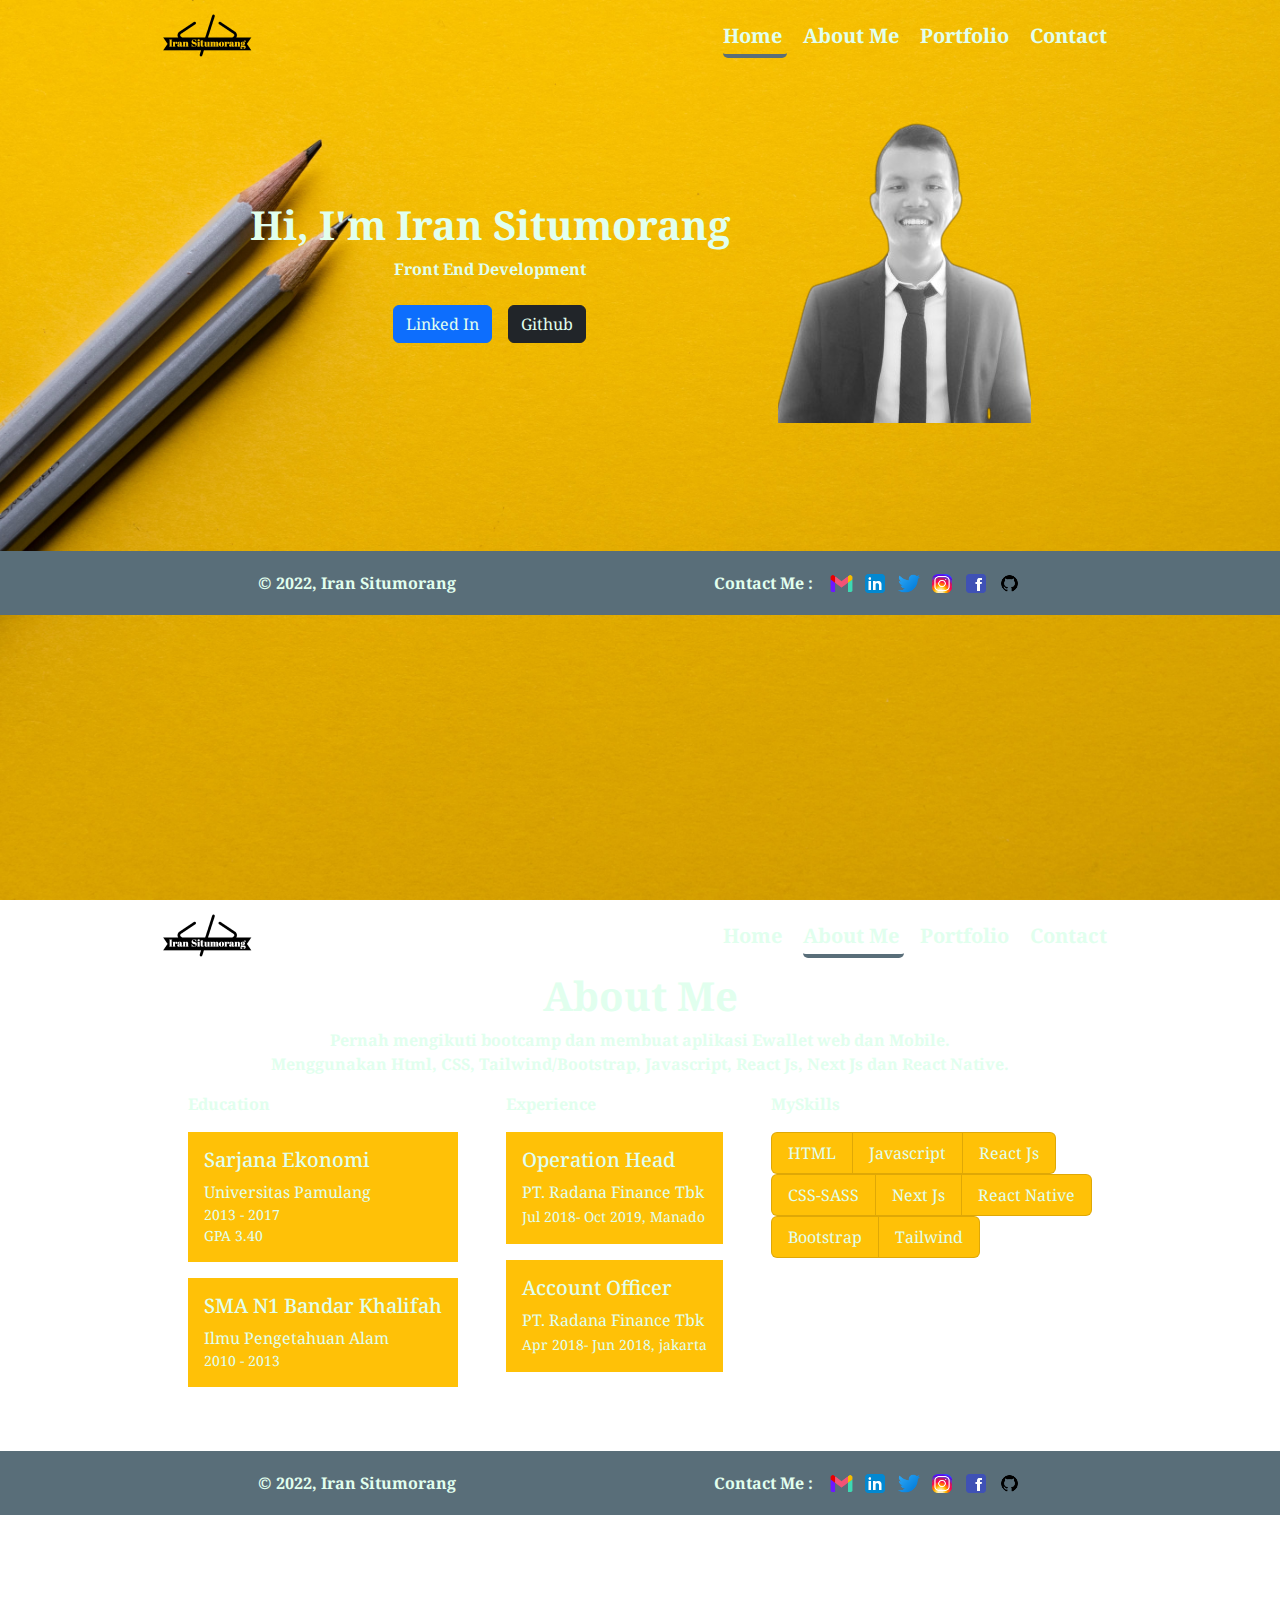
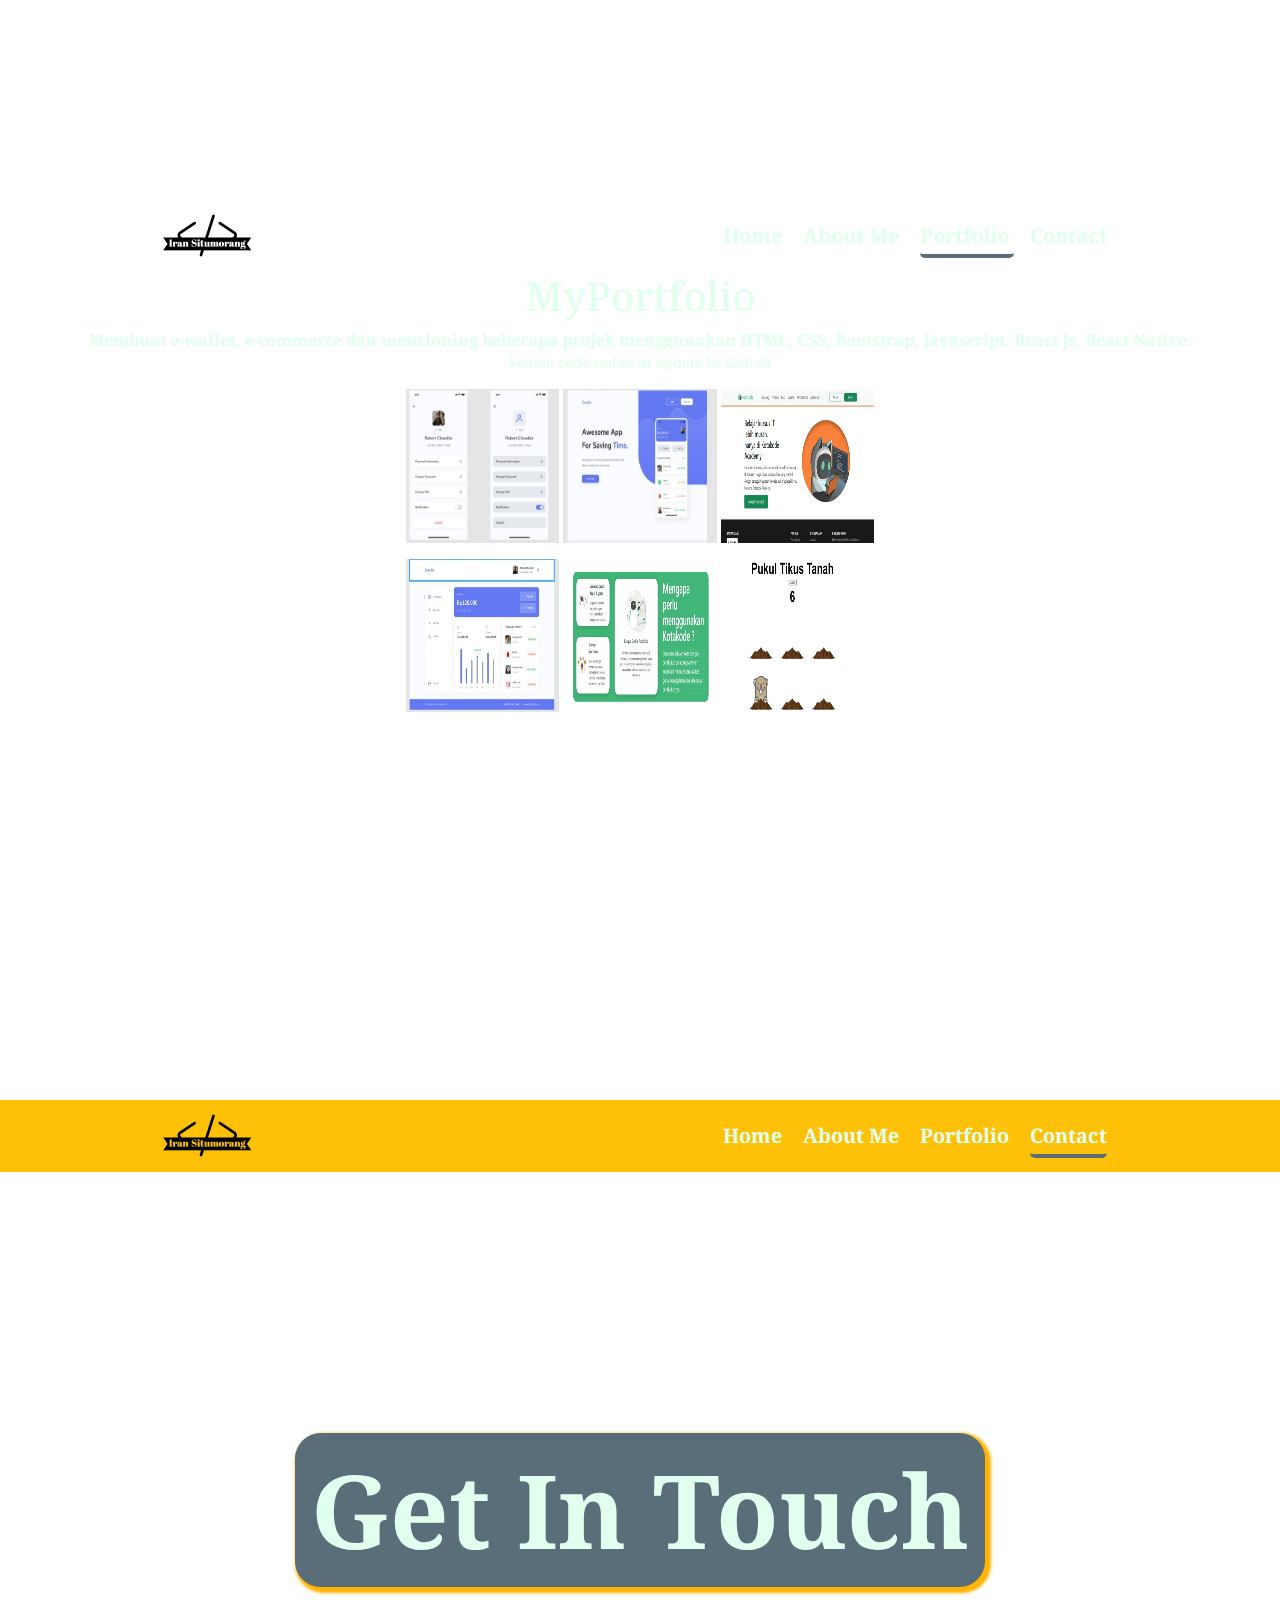
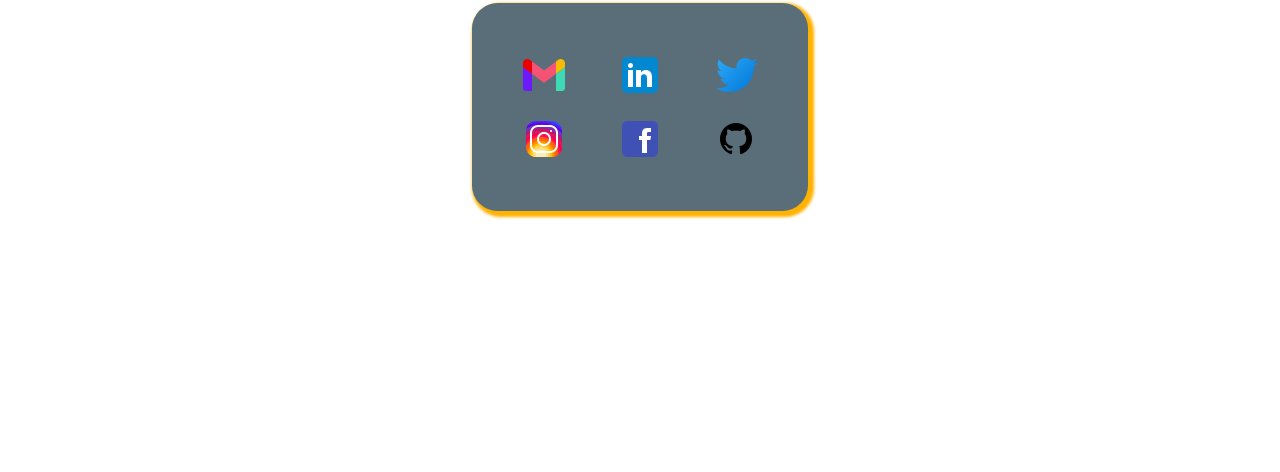
<file: porfolio.html>
<!DOCTYPE html>
<html lang="en">

<head>
    <meta charset="UTF-8">
    <meta http-equiv="X-UA-Compatible" content="IE=edge">
    <meta name="viewport" content="width=device-width, initial-scale=1.0">
    <link rel="icon" type="image/x-icon" href="./img/favicon.ico">
    <link rel="stylesheet" href="./bootstrap/css/bootstrap.css">
    <link rel="stylesheet" href="portfolio.css">
    <title>Iran Situmorang - Portfolio</title>
</head>

<body>
    <div class="parallax first">
        <header class="navbar">
            <div class="container-fluid d-flex justify-content-evenly">
                <a class="navbar-brand" href="#">
                    <img src="./img/Iran Situmorang-1.png" alt="Iran Situmorang" class="w-25">
                </a>
                <div class="headerMenu">
                    <a class="navbar-brand home" href="#">
                        <b>Home</b>
                    </a>
                    <a class="navbar-brand" href="#second">
                        <b>About Me</b>
                    </a>
                    <a class="navbar-brand" href="#third">
                        <b>Portfolio</b>
                    </a>
                    <a class="navbar-brand" href="#last">
                        <b>Contact</b>
                    </a>
                </div>
            </div>
        </header>

        <article class="d-flex justify-content-center align-items-center title gap-5 my-5">
            <div class="text-center">
                <h1 class="iran">Hi, I'm Iran Situmorang</h1> <br>
                <b>Front End Development</b>
                <div class="mt-4 d-flex justify-content-center">
                    <div>
                        <a href="https://www.linkedin.com/in/iran-situmorang/" class="me-3">
                            <button type="button" class="btn btn-primary">Linked In</button>
                        </a>
                    </div>
                    <div>
                        <a href="https://github.com/Iransitumorang">
                            <button type="button" class="btn btn-dark">Github</button>
                        </a>
                    </div>
                </div>
            </div>
            <img src="./img/iran.png" alt="">
        </article>

        <footer class="d-flex justify-content-evenly footerHome">
            <div>
                <span>&copy; 2022, Iran Situmorang</span>
            </div>
            <div class="d-flex gap-2">
                <span class=" my-auto d-inline-block me-2">Contact Me : </span>
                <a href="https://mail.google.com/mail/u/0/#inbox?compose=GTvVlcRwPxMMtMPVhlRwHSXtbwcTWzGdrnjxtffdlQjKTHGSBMWNxzLkCbQCGSzMqHnbzQxQBnwXz"
                    target="_blank">
                    <img src="./img/gmail.png" alt="gmail">
                </a>
                <a href="https://www.linkedin.com/in/iran-situmorang/" target="_blank">
                    <img src="./img/linkedin.png" alt="linkedin">
                </a>
                <a href="https://twitter.com/IranSitumorang_">
                    <img src="./img/twitter.png" alt="twitter">
                </a>
                <a href="https://www.instagram.com/iransitumorang_/" target="_blank">
                    <img src="./img/ig.png" alt="instagram">
                </a>
                <a href="https://web.facebook.com/profile.php?id=100003680996319" target="_blank">
                    <img src="./img/fb.png" alt="facebook">
                </a>
                <a href="https://github.com/Iransitumorang" target="_blank">
                    <img src="./img/github.png" alt="github">
                </a>
            </div>
        </footer>
    </div>

    <div class="parallax second" id="second">
        <header class="navbar">
            <div class="container-fluid d-flex justify-content-evenly">
                <a class="navbar-brand" href="#">
                    <img src="./img/Iran Situmorang-1.png" alt="Iran Situmorang" class="w-25">
                </a>
                <div class="headerMenu">
                    <a class="navbar-brand" href="#">
                        <b>Home</b>
                    </a>
                    <a class="navbar-brand aboutme" href="#second">
                        <b>About Me</b>
                    </a>
                    <a class="navbar-brand" href="#third">
                        <b>Portfolio</b>
                    </a>
                    <a class="navbar-brand" href="#last">
                        <b>Contact</b>
                    </a>
                </div>
            </div>
        </header>

        <article class="about d-flex flex-column justify-content-center align-items-center">
            <h1 class="aboutTitle">About Me</h1>
            <b class="text-center mb-3">Pernah mengikuti bootcamp dan membuat aplikasi Ewallet web dan Mobile. <br>
                Menggunakan Html, CSS, Tailwind/Bootstrap, Javascript, React Js, Next Js dan React Native.</b>
            <div class="d-flex gap-5">
                <div>
                    <b class="mb-3 d-inline-block">Education</b>
                    <div class="d-flex flex-column mb-3 bg-warning p-3">
                        <h5>Sarjana Ekonomi</h5>
                        <span>Universitas Pamulang</span>
                        <small>2013 - 2017</small>
                        <small>GPA 3.40 </small>
                    </div>
                    <div class="d-flex flex-column bg-warning p-3">
                        <h5>SMA N1 Bandar Khalifah</h5>
                        <span>Ilmu Pengetahuan Alam</span>
                        <small>2010 - 2013</small>
                    </div>
                </div>
                <div>
                    <b class="mb-3 d-inline-block">Experience</b>
                    <div class="mb-3 bg-warning p-3">
                        <h5>Operation Head</h5>
                        <span>PT. Radana Finance Tbk</span> <br>
                        <small>Jul 2018- Oct 2019, Manado</small>
                    </div>
                    <div class="bg-warning p-3">
                        <h5>Account Officer</h5>
                        <span>PT. Radana Finance Tbk</span> <br>
                        <small>Apr 2018- Jun 2018, jakarta</small>
                    </div>
                </div>
                <div>
                    <b class="mb-3 d-inline-block">MySkills</b>
                    <ul class="list-group list-group-horizontal">
                        <li class="list-group-item bg-warning">HTML</li>
                        <li class="list-group-item bg-warning">Javascript</li>
                        <li class="list-group-item bg-warning">React Js</li>
                    </ul>
                    <ul class="list-group list-group-horizontal-sm">
                        <li class="list-group-item bg-warning">CSS-SASS</li>
                        <li class="list-group-item bg-warning">Next Js</li>
                        <li class="list-group-item bg-warning">React Native</li>
                    </ul>
                    <ul class="list-group list-group-horizontal-md">
                        <li class="list-group-item bg-warning">Bootstrap</li>
                        <li class="list-group-item bg-warning">Tailwind</li>
                    </ul>
                </div>
            </div>
        </article>

        <footer class="d-flex justify-content-evenly footerAbout">
            <div>
                <span>&copy; 2022, Iran Situmorang</span>
            </div>
            <div class="d-flex gap-2">
                <span class=" my-auto d-inline-block me-2">Contact Me : </span>
                <a href="https://mail.google.com/mail/u/0/#inbox?compose=GTvVlcRwPxMMtMPVhlRwHSXtbwcTWzGdrnjxtffdlQjKTHGSBMWNxzLkCbQCGSzMqHnbzQxQBnwXz"
                    target="_blank">
                    <img src="./img/gmail.png" alt="gmail">
                </a>
                <a href="https://www.linkedin.com/in/iran-situmorang/" target="_blank">
                    <img src="./img/linkedin.png" alt="linkedin">
                </a>
                <a href="https://twitter.com/IranSitumorang_">
                    <img src="./img/twitter.png" alt="twitter">
                </a>
                <a href="https://www.instagram.com/iransitumorang_/" target="_blank">
                    <img src="./img/ig.png" alt="instagram">
                </a>
                <a href="https://web.facebook.com/profile.php?id=100003680996319" target="_blank">
                    <img src="./img/fb.png" alt="facebook">
                </a>
                <a href="https://github.com/Iransitumorang" target="_blank">
                    <img src="./img/github.png" alt="github">
                </a>
            </div>
        </footer>
    </div>

    <div class="parallax third" id="third">
        <header class="navbar">
            <div class="container-fluid d-flex justify-content-evenly">
                <a class="navbar-brand" href="#">
                    <img src="./img/Iran Situmorang-1.png" alt="Iran Situmorang" class="w-25">
                </a>
                <div class="headerMenu">
                    <a class="navbar-brand" href="#">
                        <b>Home</b>
                    </a>
                    <a class="navbar-brand" href="#second">
                        <b>About Me</b>
                    </a>
                    <a class="navbar-brand portfolio" href="#third">
                        <b>Portfolio</b>
                    </a>
                    <a class="navbar-brand" href="#last">
                        <b>Contact</b>
                    </a>
                </div>
            </div>
        </header>

        <article class="d-flex justify-content-center flex-column text-center">
            <h1>MyPortfolio</h1>
            <b>Membuat e-wallet, e-commerce dan mencloning beberapa projek menggunakan HTML, CSS, Bootstrap, Javascript,
                React Js, React Native.</b>
            <small>Semua code sudah di update ke Github</small>
            <div class="projek mx-auto d-flex flex-column gap-3 mt-3">
                <div>
                    <img src="./img/projek1.jpeg" alt="projek">
                    <img src="./img/projek2.jpeg" alt="projek">
                    <img src="./img/projek5.jpeg" alt="projek">
                </div>
                <div>
                    <img src="./img/projek3.jpeg" alt="projek">
                    <img src="./img/projek4.jpeg" alt="projek">
                    <img src="./img/projek6.jpeg" alt="projek">
                </div>
            </div>
        </article>
    </div>

    <div class="parallax last" id="last">
        <header class="navbar bg-warning">
            <div class="container-fluid d-flex justify-content-evenly">
                <a class="navbar-brand" href="#">
                    <img src="./img/Iran Situmorang-1.png" alt="Iran Situmorang" class="w-25">
                </a>
                <div class="headerMenu">
                    <a class="navbar-brand" href="#">
                        <b>Home</b>
                    </a>
                    <a class="navbar-brand" href="#second">
                        <b>About Me</b>
                    </a>
                    <a class="navbar-brand" href="#third">
                        <b>Portfolio</b>
                    </a>
                    <a class="navbar-brand contactMenu" href="#last">
                        <b>Contact</b>
                    </a>
                </div>
            </div>
        </header>

        <article class="d-flex flex-column justify-content-center align-items-center lastMain">
            <div class="contactme mb-3 px-3">Get In Touch</div>
            <div class="p-5 sosmed">
                <div class="gap-5 d-flex">
                    <div>
                        <a href="https://mail.google.com/mail/u/0/#inbox?compose=GTvVlcRwPxMMtMPVhlRwHSXtbwcTWzGdrnjxtffdlQjKTHGSBMWNxzLkCbQCGSzMqHnbzQxQBnwXz"
                            target="_blank">
                            <img src="./img/gmail.png" alt="gmail">
                        </a>
                    </div>
                    <div>
                        <a href="https://www.linkedin.com/in/iran-situmorang/" target="_blank">
                            <img src="./img/linkedin.png" alt="linkedin">
                        </a>
                    </div>
                    <div>
                        <a href="https://twitter.com/IranSitumorang_">
                            <img src="./img/twitter.png" alt="twitter">
                        </a>
                    </div>
                </div>
                <div class="gap-5 d-flex mt-3">
                    <div>
                        <a href="https://www.instagram.com/iransitumorang_/" target="_blank">
                            <img src="./img/ig.png" alt="instagram">
                        </a>
                    </div>
                    <div>
                        <a href="https://web.facebook.com/profile.php?id=100003680996319" target="_blank">
                            <img src="./img/fb.png" alt="facebook">
                        </a>
                    </div>
                    <div>
                        <a href="https://github.com/Iransitumorang" target="_blank">
                            <img src="./img/github.png" alt="github">
                        </a>
                    </div>
                </div>
            </div>
        </article>
    </div>

    <script src="./bootstrap/js/bootstrap.js"></script>
</body>

</html>
</file>
<file: portfolio.css>
@import url('https://fonts.googleapis.com/css2?family=Istok+Web:wght@400;700&family=Noto+Serif:wght@400;700&display=swap');

* {
    margin: 0;
    padding: 0;
    box-sizing: border-box;
    font-family: 'Istok Web', sans-serif;
    font-family: 'Noto Serif', serif;
    color: #E1FFEE !important;
}

.parallax {
    background-position: center;
    background-size: cover;
    background-attachment: fixed;
    width: 100%;
    height: 100vh;
}

/* ini style header */
.home, .aboutme, .portfolio, .contactMenu {
    border-radius: 5px;
    border-bottom: 4px solid #596E79;
}

.headerMenu a:hover {
    border-bottom: 5px solid #596E79;
}

.first {
    background-image: url('./img/bg1.jpg');
}

.iran, .aboutTitle {
    font-weight: 700;
    display: inline-block;
}

.second {
    background-image: url('./img/bg4.jpg');
}

.third {
    background-image: url('./img/bg1.jpg');
}

.projek img {
    width: 12vw;
    height: 12vw;
}

.last {
    background-image: url('./img/bg4.jpg');
}

.lastMain {
    height: 100vh;
    width: 100%;
}

.contactme {
    font-weight: 700;
    font-size: 8vw;
    background-color: #596E79;
    border-radius: 2vw;
    box-shadow: 3px 3px 3px 3px #FFB200;
}

.sosmed {
    border-radius: 2vw;
    background-color: #596E79;
    box-shadow: 3px 3px 3px 3px #FFB200;
}

footer img {
    width: 2vw;
}

.footerHome {
    margin-top: 10vw;
   
}

.footerAbout {
    margin-top: 5vw;
}

.footerHome, .footerAbout {
    background-color: #596E79;
    height: 5vw;
    align-items: center;
    font-weight: 700;
}
</file>
